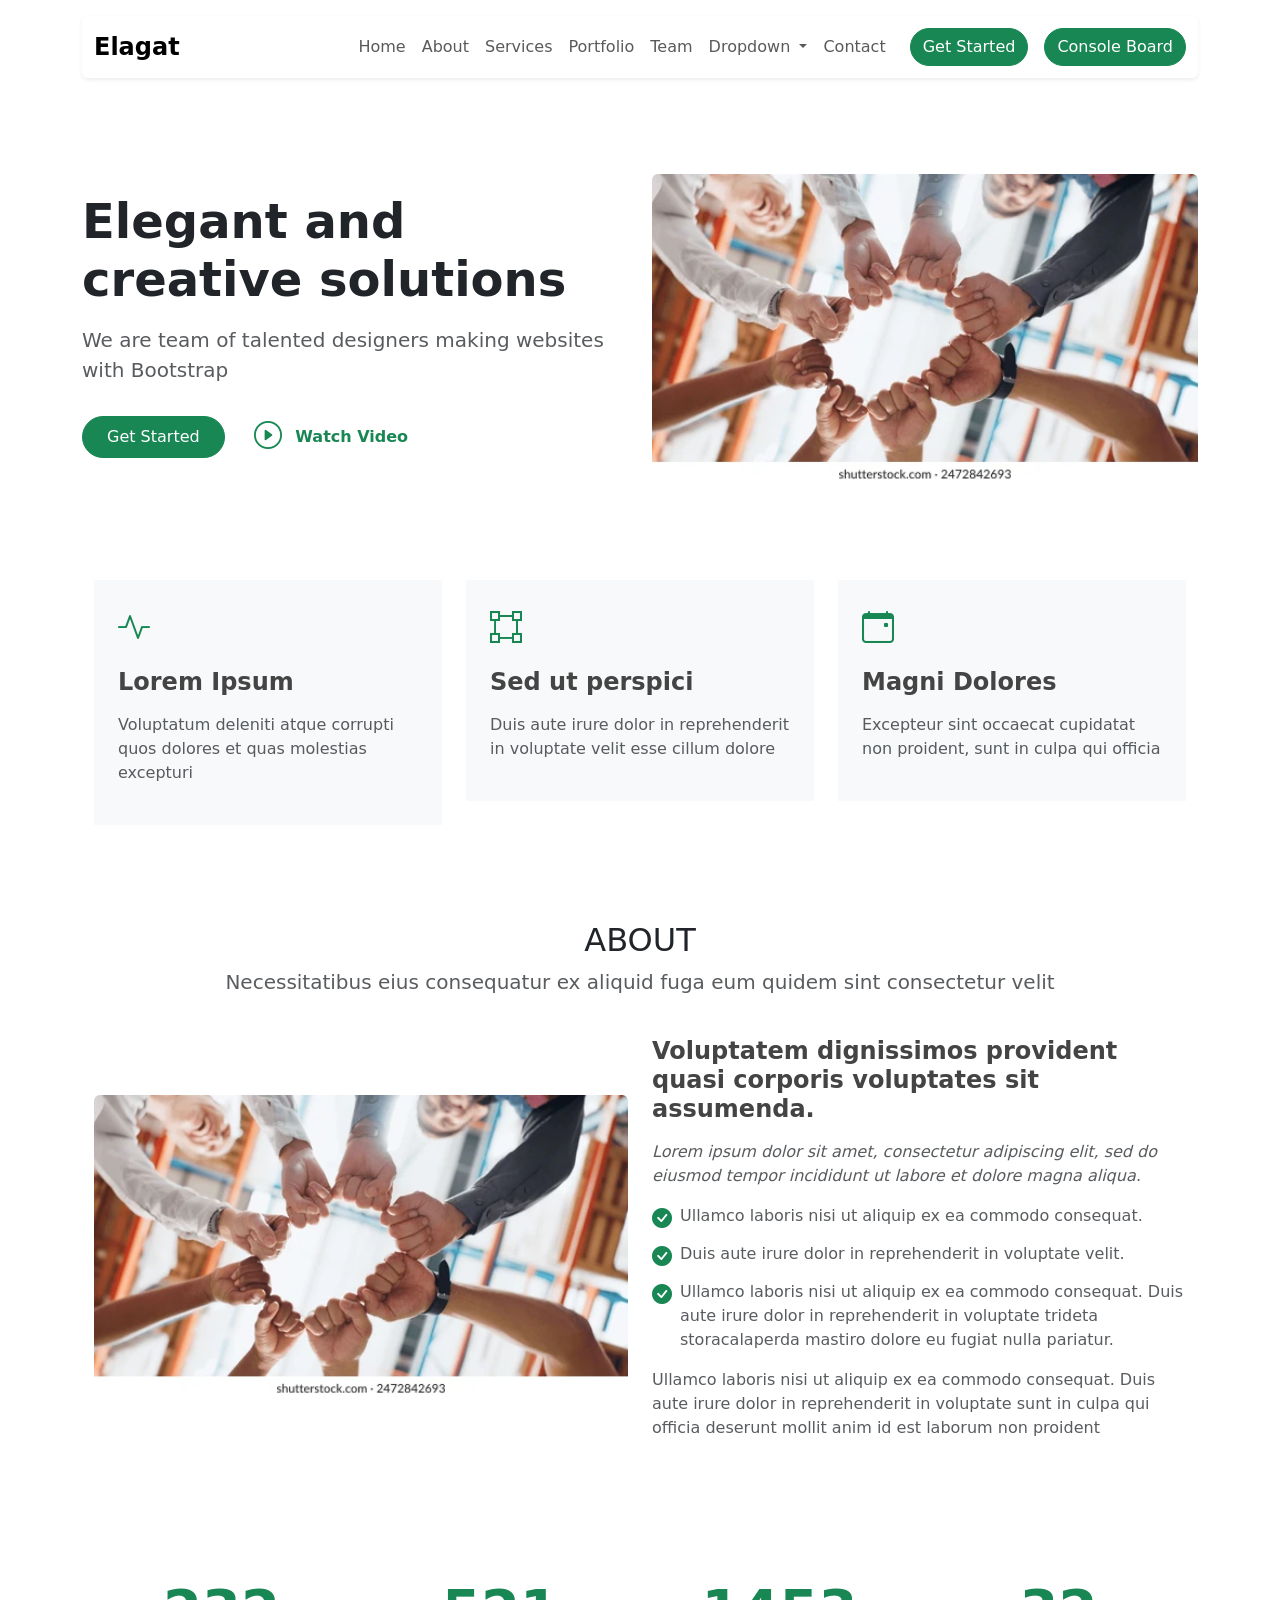
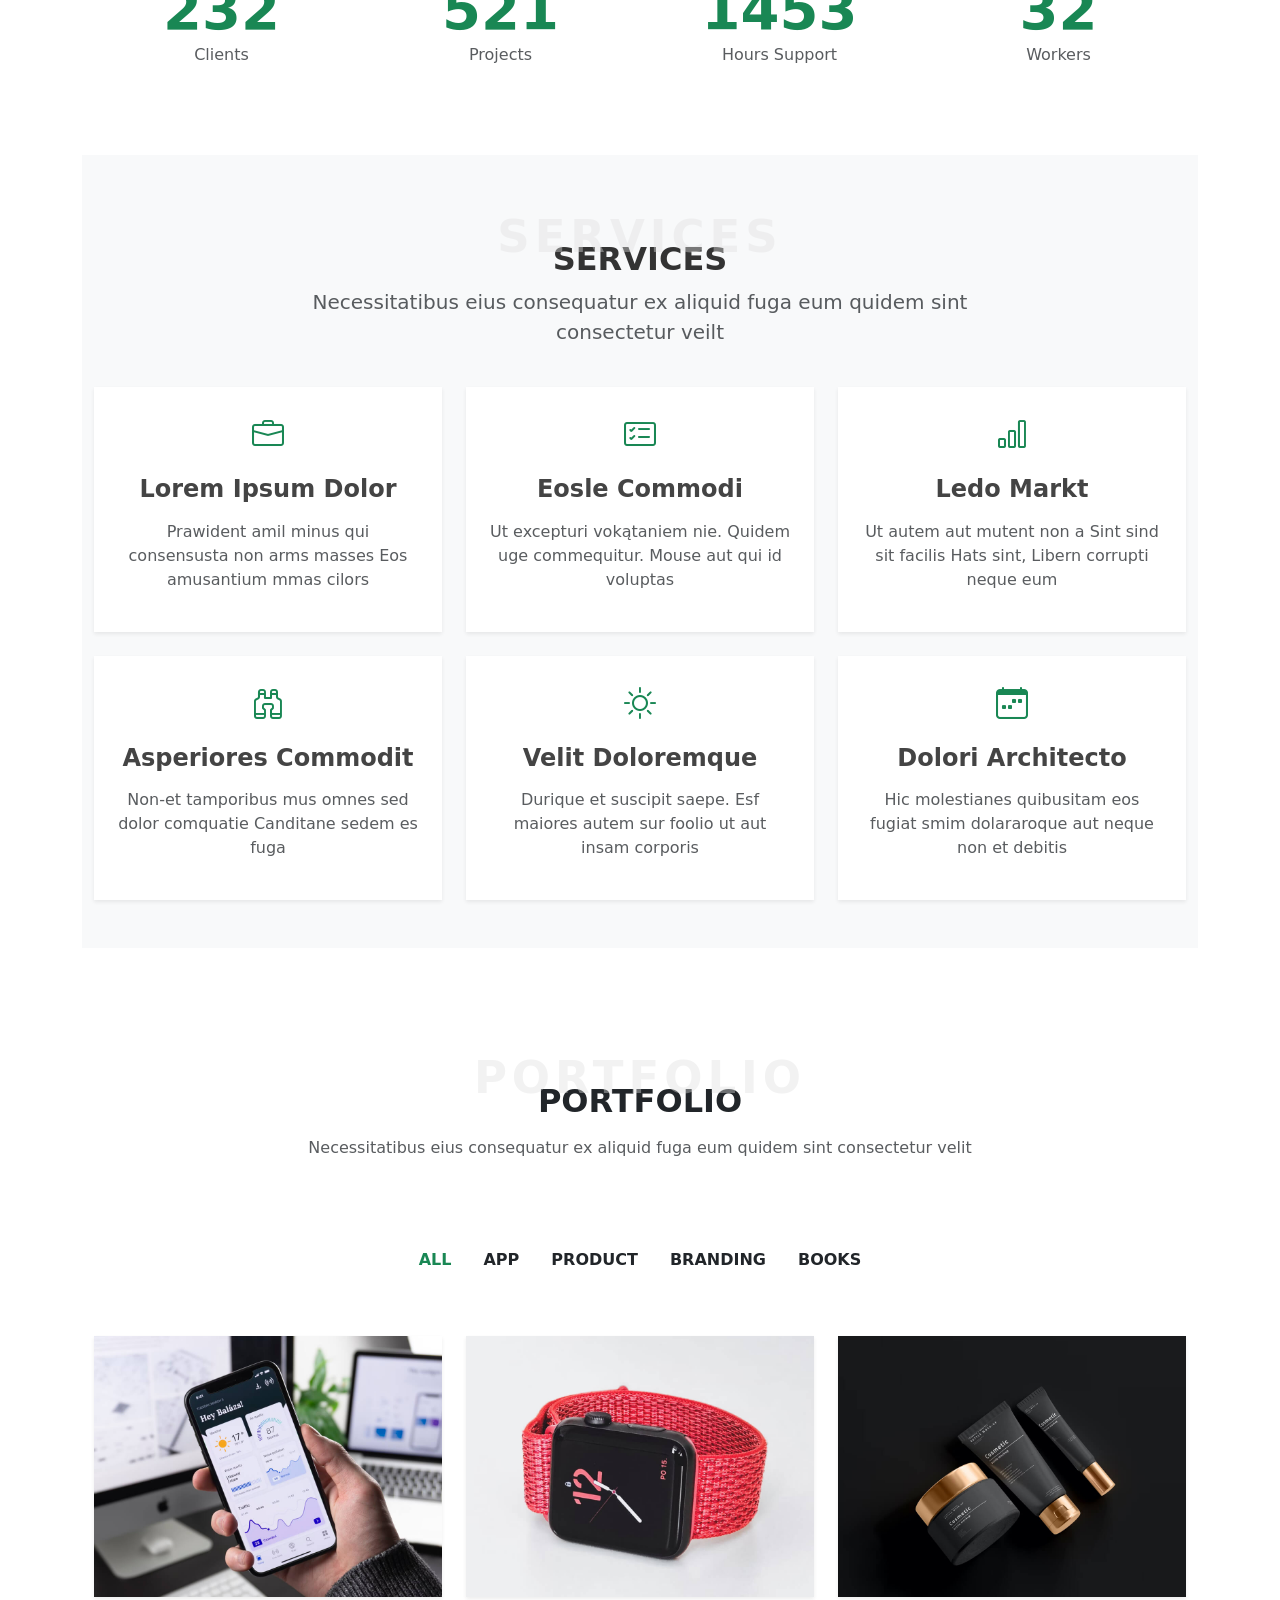
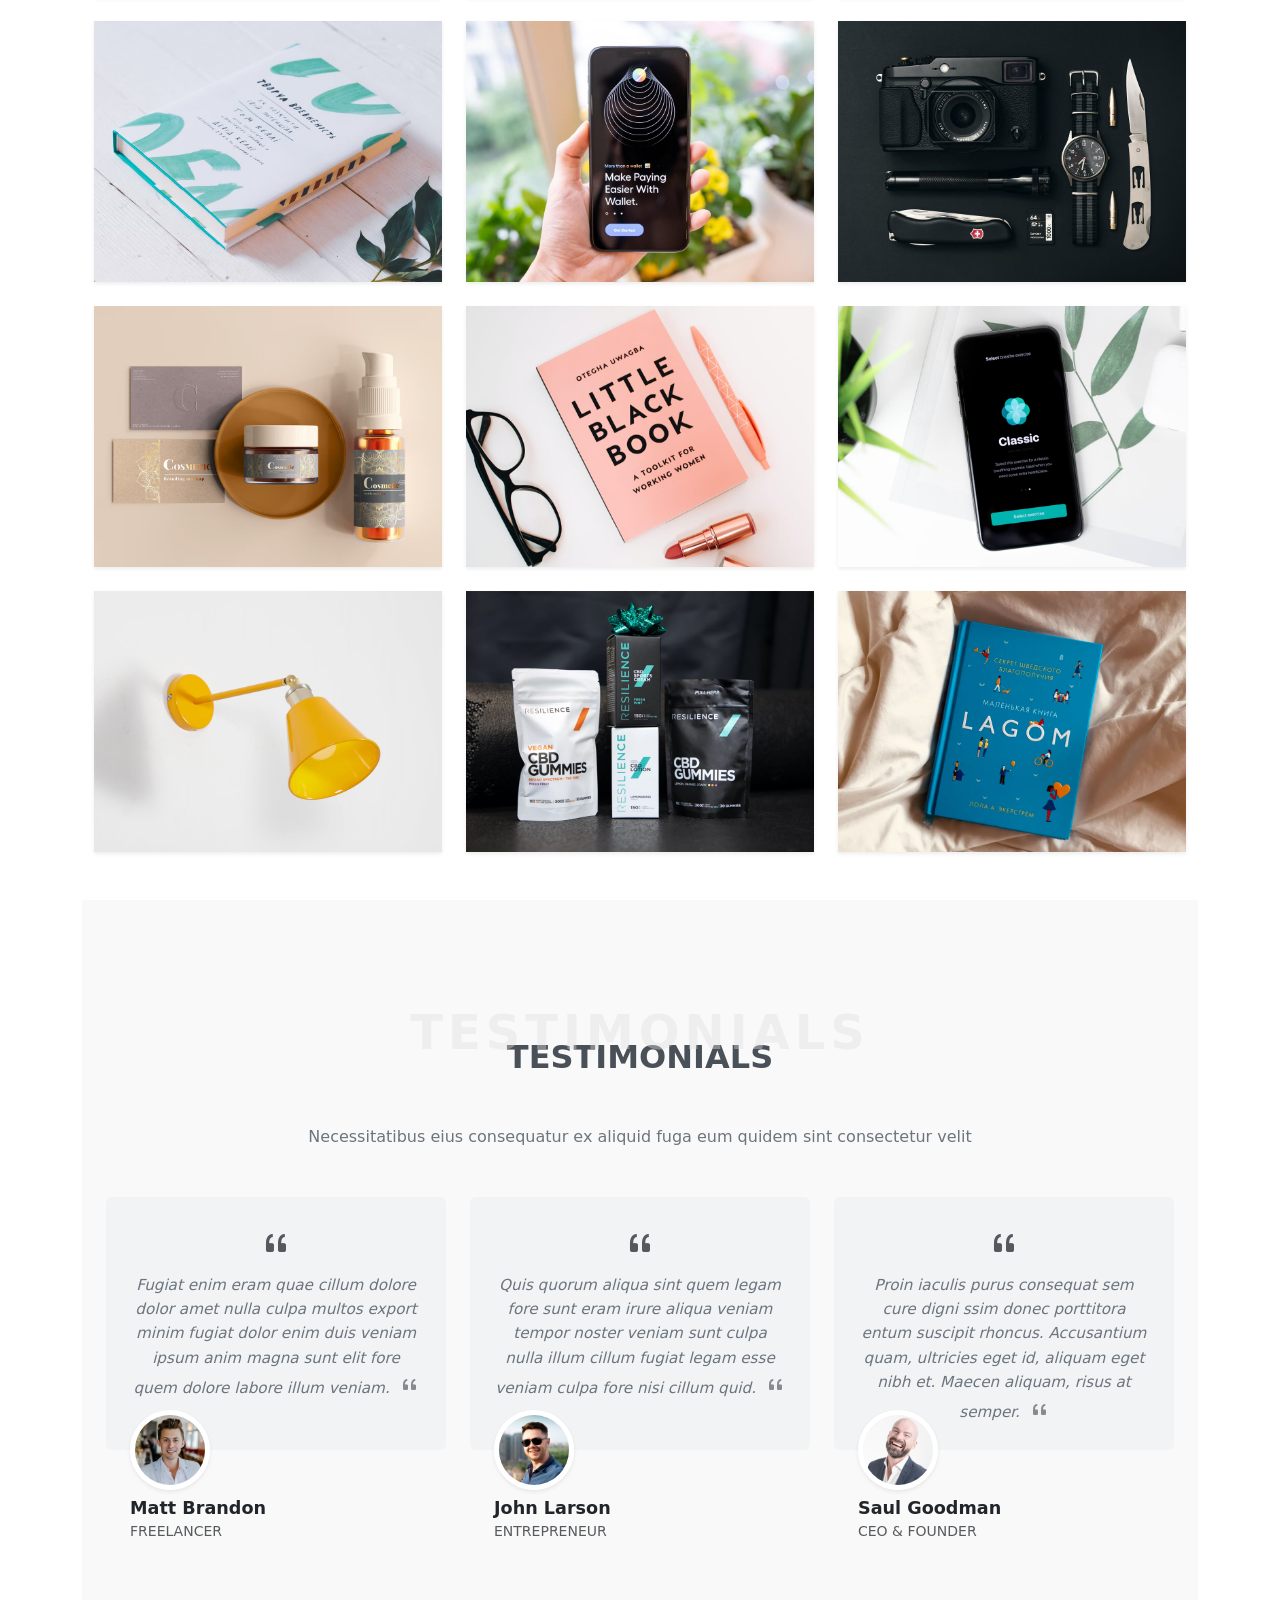
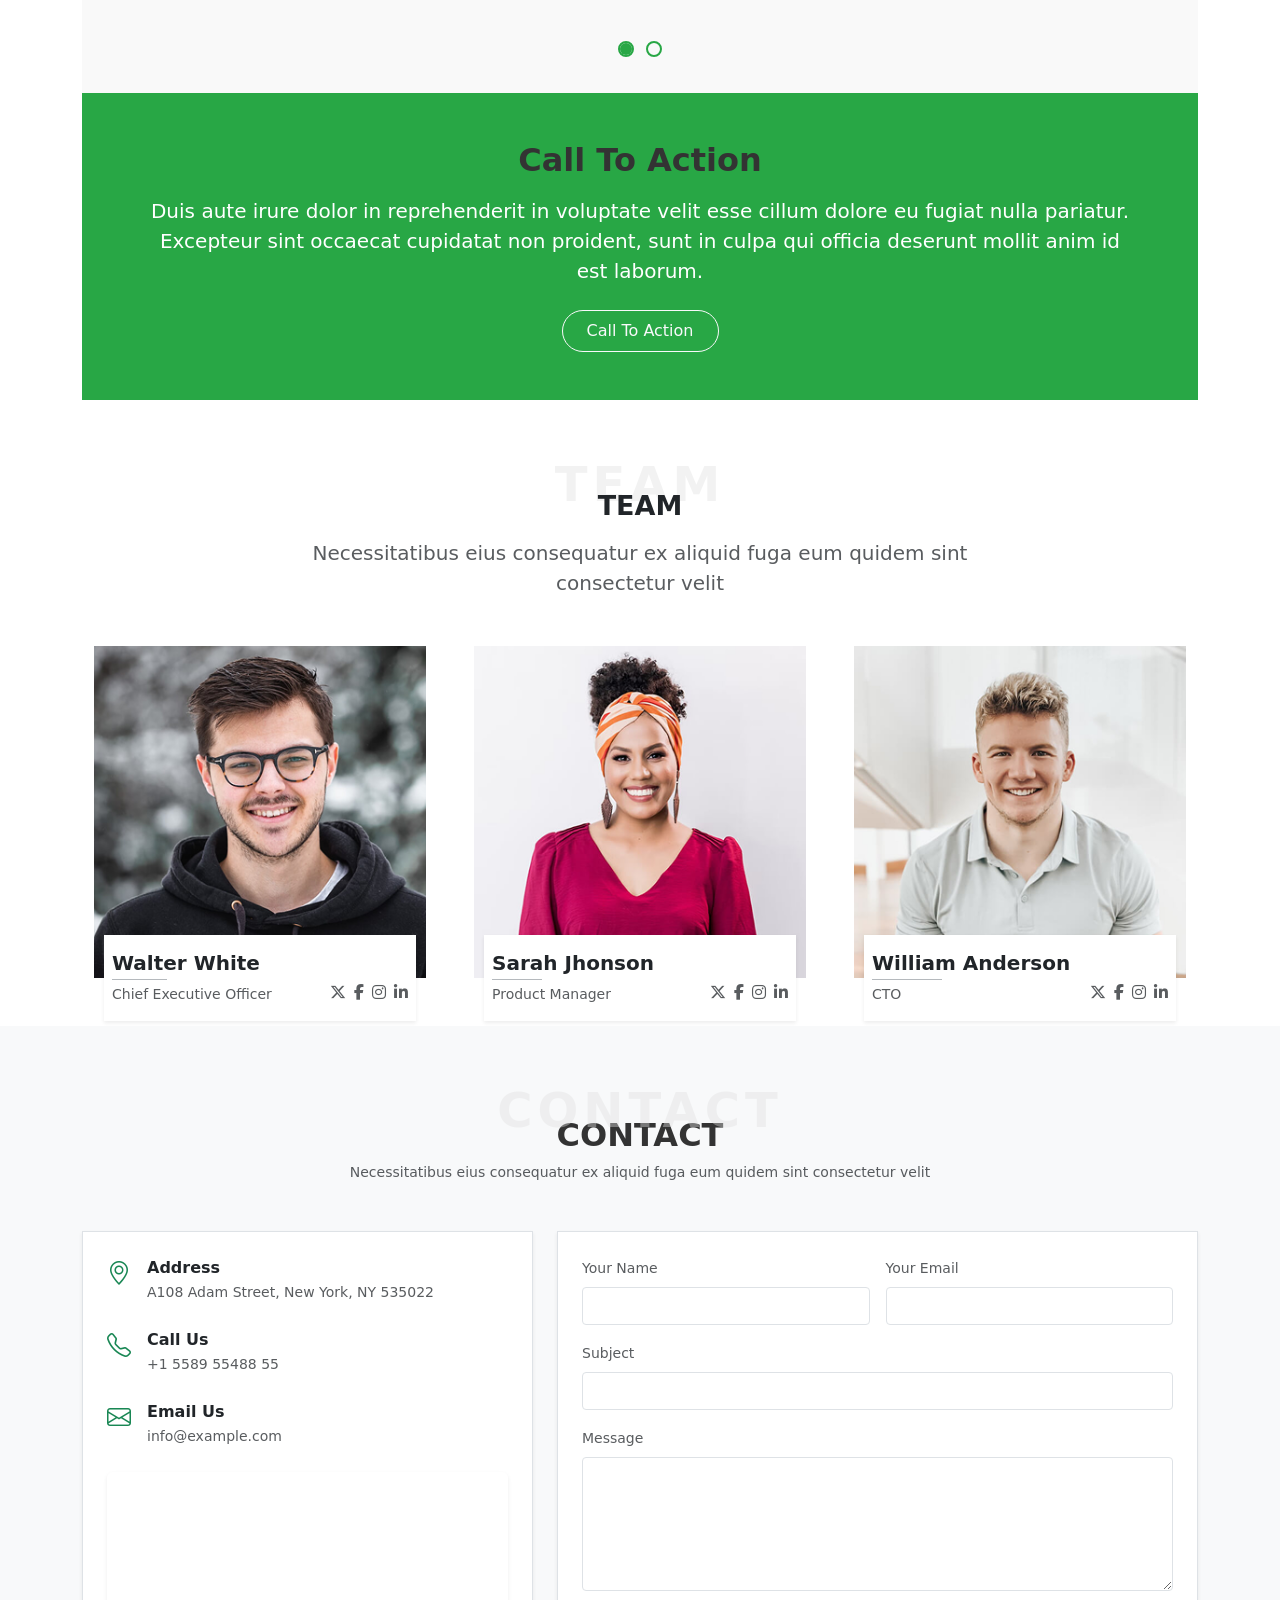
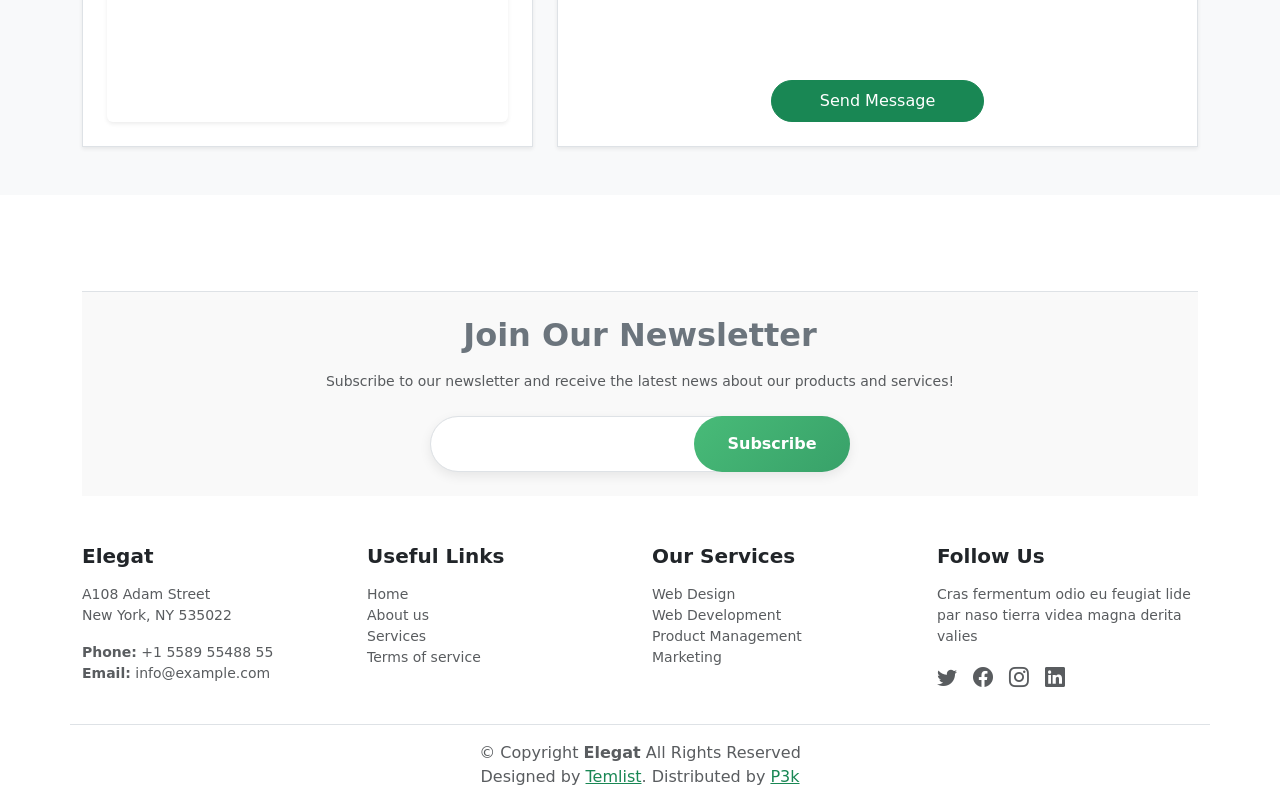
<file: index.html>
<!DOCTYPE html>
<html lang="en">

<head>
  <meta charset="utf-8" />
  <meta name="viewport" content="width=device-width, initial-scale=1" />
  <title>Elagat</title>
  <link href="https://cdn.jsdelivr.net/npm/bootstrap@5.3.8/dist/css/bootstrap.min.css" rel="stylesheet"
    integrity="sha384-sRIl4kxILFvY47J16cr9ZwB07vP4J8+LH7qKQnuqkuIAvNWLzeN8tE5YBujZqJLB" crossorigin="anonymous" />

  <link rel="stylesheet" href="https://cdn.jsdelivr.net/npm/bootstrap-icons@1.11.3/font/bootstrap-icons.min.css" />
  <link rel="stylesheet" href="https://cdnjs.cloudflare.com/ajax/libs/font-awesome/6.5.2/css/all.min.css" />
  <link rel="stylesheet" href="style.css">
</head>

<body>
  <header>
    <div class="container pt-3">
      <nav class="navbar navbar-expand-lg bg-white shadow-sm rounded">
        <div class="container-fluid">
          <a class="navbar-brand fw-bold fs-4" href="#">Elagat</a>

          <a class="btn btn-success rounded-pill ms-auto d-lg-none me-3" href="#" role="button">Get Started</a>

          <button class="navbar-toggler" type="button" data-bs-toggle="collapse" data-bs-target="#mainNavbarMenu">
            <span class="navbar-toggler-icon"></span>
          </button>

          <div class="collapse navbar-collapse" id="mainNavbarMenu">
            <ul class="navbar-nav ms-auto mb-2 mb-lg-0">

              <li class="nav-item">
                <a class="nav-link" href="#home">Home</a>
              </li>
              <li class="nav-item">
                <a class="nav-link" href="#about">About</a>
              </li>
              <li class="nav-item">
                <a class="nav-link" href="#services">Services</a>
              </li>
              <li class="nav-item">
                <a class="nav-link" href="#portfolio">Portfolio</a>
              </li>
              <li class="nav-item">
                <a class="nav-link" href="#team">Team</a>
              </li>
              <li class="nav-item dropdown">
                <a class="nav-link dropdown-toggle" href="#" role="button" data-bs-toggle="dropdown"
                  aria-expanded="false">
                  Dropdown
                </a>
                <ul class="dropdown-menu">
                  <li>
                    <a class="dropdown-item" href="#">Dropdown link 1</a>
                  </li>
                  <li>
                    <a class="dropdown-item" href="#">Dropdown link 2</a>
                  </li>
                </ul>
              </li>
              <li class="nav-item">
                <a class="nav-link" href="#contact">Contact</a>
              </li>
            </ul>

            <a class="btn btn-success rounded-pill d-none d-lg-block ms-3" href="#" role="button">Get Started</a>
            <a class="btn btn-success rounded-pill d-none d-lg-block ms-3" href="ass1.html" role="button">Console
              Board</a>
          </div>
        </div>
      </nav>
    </div>
  </header>

  <main class="mt-5">
    <div class="container">
      <section class="hero-section">
        <div id="home" class="row align-items-center">
          <div class="col-12 col-lg-6 order-2 order-lg-1 mt-4 mt-lg-0">
            <h1 class="display-5 fw-bold">Elegant and creative solutions</h1>
            <p class="fs-5 text-muted mt-3">
              We are team of talented designers making websites with Bootstrap
            </p>
            <div class="d-flex align-items-center mt-4">
              <a href="#about" class="btn btn-success rounded-pill px-4 py-2">Get Started</a>
              <a href="#" class="btn btn-link text-success text-decoration-none ms-3 fw-bold">
                <i class="bi bi-play-circle fs-3 me-2 align-middle"></i>
                Watch Video
              </a>
            </div>
          </div>

          <div class="col-12 col-lg-6 order-1 order-lg-2 img-fluid my-5">
            <img src="./pics/Home.png" alt="Teamwork" class="img-fluid w-100 rounded" />
          </div>
        </div>
      </section>

      <section class="features-section py-5">
        <div class="container">
          <div class="row g-4">
            <div class="col-12 col-lg-4">
              <div class="feature-box p-4 bg-light">
                <i class="bi bi-activity text-success fs-2 mb-3 d-block"></i>
                <h3 class="fs-4 fw-bold">Lorem Ipsum</h3>
                <p class="text-muted">
                  Voluptatum deleniti atque corrupti quos dolores et quas
                  molestias excepturi
                </p>
              </div>
            </div>

            <div class="col-12 col-lg-4">
              <div class="feature-box p-4 bg-light">
                <i class="bi bi-bounding-box text-success fs-2 mb-3 d-block"></i>
                <h3 class="fs-4 fw-bold">Sed ut perspici</h3>
                <p class="text-muted">
                  Duis aute irure dolor in reprehenderit in voluptate velit
                  esse cillum dolore
                </p>
              </div>
            </div>

            <div class="col-12 col-lg-4">
              <div class="feature-box p-4 bg-light">
                <i class="bi bi-calendar-event text-success fs-2 mb-3 d-block"></i>
                <h3 class="fs-4 fw-bold">Magni Dolores</h3>
                <p class="text-muted">
                  Excepteur sint occaecat cupidatat non proident, sunt in
                  culpa qui officia
                </p>
              </div>
            </div>
          </div>
        </div>
      </section>

      <section class="about-section py-5 section-bg-relative">
        <div class="container">
          <div class="row align-items-center position-relative" style="z-index: 2">
            <div class="col-12 text-center mb-4">
              <div class="section-title-wrapper" data-title="ABOUT US">
                <h2 id="about" class="section-title">ABOUT</h2>
              </div>
              <p class="fs-5 text-muted">
                Necessitatibus eius consequatur ex aliquid fuga eum quidem
                sint consectetur velit
              </p>
            </div>

            <div class="col-12 col-lg-6 order-2 order-lg-1">
              <img src="./pics/Home.png" alt="About us" class="img-fluid w-100 rounded" />
            </div>

            <div class="col-12 col-lg-6 order-2 order-lg-2 mt-4 mt-lg-0">
              <h3 class="fw-bold fs-4">
                Voluptatem dignissimos provident quasi corporis voluptates sit
                assumenda.
              </h3>

              <p class="text-muted fst-italic">
                Lorem ipsum dolor sit amet, consectetur adipiscing elit, sed
                do eiusmod tempor incididunt ut labore et dolore magna aliqua.
              </p>

              <ul class="list-unstyled">
                <li class="d-flex align-items-start mb-2">
                  <i class="bi bi-check-circle-fill text-success fs-5 me-2"></i>
                  <span class="text-muted">
                    Ullamco laboris nisi ut aliquip ex ea commodo consequat.
                  </span>
                </li>
                <li class="d-flex align-items-start mb-2">
                  <i class="bi bi-check-circle-fill text-success fs-5 me-2"></i>
                  <span class="text-muted">
                    Duis aute irure dolor in reprehenderit in voluptate velit.
                  </span>
                </li>
                <li class="d-flex align-items-start mb-2">
                  <i class="bi bi-check-circle-fill text-success fs-5 me-2"></i>
                  <span class="text-muted">
                    Ullamco laboris nisi ut aliquip ex ea commodo consequat.
                    Duis aute irure dolor in reprehenderit in voluptate
                    trideta storacalaperda mastiro dolore eu fugiat nulla
                    pariatur.
                  </span>
                </li>
              </ul>

              <p class="text-muted">
                Ullamco laboris nisi ut aliquip ex ea commodo consequat. Duis
                aute irure dolor in reprehenderit in voluptate sunt in culpa
                qui officia deserunt mollit anim id est laborum non proident
              </p>
            </div>
          </div>
        </div>
      </section>

      <section class="stats-section py-5">
        <div class="container">
          <div class="row g-4">
            <div class="col-12 col-lg-3">
              <div class="stat-box p-4 bg-white text-center">
                <span class="display-4 fw-bold text-success">232</span>
                <p class="text-muted">Clients</p>
              </div>
            </div>

            <div class="col-12 col-lg-3">
              <div class="stat-box p-4 bg-white text-center">
                <span class="display-4 fw-bold text-success">521</span>
                <p class="text-muted">Projects</p>
              </div>
            </div>

            <div class="col-12 col-lg-3">
              <div class="stat-box p-4 bg-white text-center">
                <span class="display-4 fw-bold text-success">1453</span>
                <p class="text-muted">Hours Support</p>
              </div>
            </div>

            <div class="col-12 col-lg-3">
              <div class="stat-box p-4 bg-white text-center">
                <span class="display-4 fw-bold text-success">32</span>
                <p class="text-muted">Workers</p>
              </div>
            </div>
          </div>
        </div>
      </section>

      <section class="services-section py-5 bg-light">
        <div class="container">
          <div class="row justify-content-center text-center mb-4">
            <div class="col-lg-8">
              <p class="text-uppercase fw-bold w-100" style="
                    font-size: 45px;
                    letter-spacing: 5px;
                    color: #e0e0e0;
                    opacity: 0.4;
                    z-index: 1;
                    margin-bottom: -30px;
                  ">
                SERVICES
              </p>
              <h2 id="services" class="display-10 fw-bold">SERVICES</h2>
              <p class="fs-5 text-muted">
                Necessitatibus eius consequatur ex aliquid fuga eum quidem
                sint consectetur veilt
              </p>
            </div>
          </div>

          <div class="row g-4" id="landing-services-list">
          </div>
        </div>
      </section>

      <section id="portfolio" class="portfolio py-5">
        <div class="container">
          <div class="container">
            <div class="section-title text-center position-relative py-5 mb-4">
              <p class="text-uppercase fw-bold w-100" style="
                    font-size: 45px;
                    letter-spacing: 5px;
                    color: #e0e0e0;
                    opacity: 0.4;
                    z-index: 1;
                    margin-bottom: -30px;
                  ">
                Portfolio
              </p>
              <h2 class="fw-bold text-uppercase text-dark">Portfolio</h2>
              <p class="text-muted mt-3">
                Necessitatibus eius consequatur ex aliquid fuga eum quidem
                sint consectetur velit
              </p>
            </div>
          </div>

          <div class="col-lg-12 d-flex justify-content-center mb-5">
            <ul id="portfolio-flters" class="list-unstyled d-flex justify-content-center">
              <li class="mx-1 mx-lg-3 fw-bold text-success">ALL</li>
              <li class="mx-1 mx-lg-3 fw-bold text-dark">APP</li>
              <li class="mx-1 mx-lg-3 fw-bold text-dark">PRODUCT</li>
              <li class="mx-1 mx-lg-3 fw-bold text-dark">BRANDING</li>
              <li class="mx-1 mx-lg-3 fw-bold text-dark">BOOKS</li>
            </ul>
          </div>
          <div class="row gy-4 portfolio-container">
            <div class="col-lg-4 col-md-6 portfolio-item">
              <div class="portfolio-wrap shadow-sm">
                <img src="./pics/P1.jpg" class="img-fluid" />
              </div>
            </div>

            <div class="col-lg-4 col-md-6 portfolio-item">
              <div class="portfolio-wrap shadow-sm">
                <img src="./pics/P2.jpg" class="img-fluid" />
              </div>
            </div>

            <div class="col-lg-4 col-md-6 portfolio-item">
              <div class="portfolio-wrap shadow-sm">
                <img src="./pics/P3.jpg" class="img-fluid" />
              </div>
            </div>

            <div class="col-lg-4 col-md-6 portfolio-item">
              <div class="portfolio-wrap shadow-sm">
                <img src="./pics/P4.jpg" class="img-fluid" />
              </div>
            </div>

            <div class="col-lg-4 col-md-6 portfolio-item">
              <div class="portfolio-wrap shadow-sm">
                <img src="./pics/P5.jpg" class="img-fluid" />
              </div>
            </div>

            <div class="col-lg-4 col-md-6 portfolio-item">
              <div class="portfolio-wrap shadow-sm">
                <img src="./pics/P6.jpg" class="img-fluid" />
              </div>
            </div>

            <div class="col-lg-4 col-md-6 portfolio-item">
              <div class="portfolio-wrap shadow-sm">
                <img src="./pics/P7.jpg" class="img-fluid" />
              </div>
            </div>

            <div class="col-lg-4 col-md-6 portfolio-item">
              <div class="portfolio-wrap shadow-sm">
                <img src="./pics/P8.jpg" class="img-fluid" />
              </div>
            </div>

            <div class="col-lg-4 col-md-6 portfolio-item">
              <div class="portfolio-wrap shadow-sm">
                <img src="./pics/P9.jpg" class="img-fluid" />
              </div>
            </div>

            <div class="col-lg-4 col-md-6 portfolio-item">
              <div class="portfolio-wrap shadow-sm">
                <img src="./pics/P10.jpg" class="img-fluid" />
              </div>
            </div>

            <div class="col-lg-4 col-md-6 portfolio-item">
              <div class="portfolio-wrap shadow-sm">
                <img src="./pics/P11.jpg" class="img-fluid" />
              </div>
            </div>

            <div class="col-lg-4 col-md-6 portfolio-item">
              <div class="portfolio-wrap shadow-sm">
                <img src="./pics/P12.jpg" class="img-fluid" />
              </div>
            </div>
          </div>
        </div>
      </section>

      <section class="py-5" style="background-color: #f9f9f9">
        <div class="container text-center py-5">
          <div class="position-relative mb-5">
            <p class="text-uppercase fw-bold w-100" style="
                  font-size: 48px;
                  letter-spacing: 5px;
                  color: #e0e0e0;
                  opacity: 0.4;
                  z-index: 1;
                  margin-bottom: -30px;
                ">
              TESTIMONIALS
            </p>
            <h2 class="text-uppercase fw-bold" style="font-size: 2rem; color: #495057; margin-top: 0">
              TESTIMONIALS
            </h2>
          </div>

          <p class="mb-5" style="color: #6c757d">
            Necessitatibus eius consequatur ex aliquid fuga eum quidem sint
            consectetur velit
          </p>

          <div class="row justify-content-center g-4 pb-5" id="landing-testimonials-list">
          </div>
        </div>
      </section>

      <section class="call-to-action py-5 text-white text-center" style="background-color: #28a745">
        <div class="container">
          <h2 class="display-5 fw-bold mb-3">Call To Action</h2>
          <p class="fs-5 mb-4 px-lg-5">
            Duis aute irure dolor in reprehenderit in voluptate velit esse
            cillum dolore eu fugiat nulla pariatur. Excepteur sint occaecat
            cupidatat non proident, sunt in culpa qui officia deserunt mollit
            anim id est laborum.
          </p>
          <a href="#" class="btn btn-outline-light rounded-pill px-4 py-2">Call To Action</a>
        </div>
      </section>

      <section class="py-5 bg-white">
        <div id="team" class="container">
          <div class="text-center mb-5 position-relative">
            <p class="text-uppercase fw-bold w-100" style="
                  font-size: 48px;
                  letter-spacing: 5px;
                  color: #e0e0e0;
                  opacity: 0.4;
                  z-index: 1;
                  margin-bottom: -30px;
                ">
              TEAM
            </p>

            <h2 class="display-10 fw-bold text-dark mt-0 mb-3 position-relative" style="z-index: 2; font-size: 27px">
              TEAM
            </h2>

            <p class="fs-5 text-muted mx-auto" style="max-width: 700px">
              Necessitatibus eius consequatur ex aliquid fuga eum quidem sint
              consectetur velit
            </p>
          </div>

          <div class="row justify-content-center g-5">
            <div class="col-lg-4 col-md-6 col-12">
              <div class="position-relative">
                <img src="./pics/Te1.png" alt="Walter White" class="img-fluid w-100" />

                <div class="position-absolute start-0 end-0 bg-white px-2 py-3 shadow-sm"
                  style="bottom: -43px; margin: 0 10px">
                  <div class="d-flex justify-content-between align-items-end">
                    <div class="text-start">
                      <h5 class="fw-bold mb-0 text-dark">Walter White</h5>
                      <hr class="my-1 border-secondary" style="
                            width: 55px;
                            opacity: 0.5;
                            margin-left: 0 !important;
                          " />
                      <p class="small text-muted mb-0">
                        Chief Executive Officer
                      </p>
                    </div>

                    <div class="d-flex">
                      <a href="#" class="text-muted ms-2"><i class="fab fa-x-twitter"></i></a>
                      <a href="#" class="text-muted ms-2"><i class="fab fa-facebook-f"></i></a>
                      <a href="#" class="text-muted ms-2"><i class="fab fa-instagram"></i></a>
                      <a href="#" class="text-muted ms-2"><i class="fab fa-linkedin-in"></i></a>
                    </div>
                  </div>
                </div>
              </div>
            </div>

            <div class="col-lg-4 col-md-6 col-12">
              <div class="position-relative">
                <img src="./pics/Te2.png" alt="Sarah Jhonson" class="img-fluid w-100" />

                <div class="position-absolute start-0 end-0 bg-white px-2 py-3 shadow-sm"
                  style="bottom: -43px; margin: 0 10px">
                  <div class="d-flex justify-content-between align-items-end">
                    <div class="text-start">
                      <h5 class="fw-bold mb-0 text-dark">Sarah Jhonson</h5>
                      <hr class="my-1 border-secondary" style="
                            width: 50px;
                            opacity: 0.5;
                            margin-left: 0 !important;
                          " />
                      <p class="small text-muted mb-0">Product Manager</p>
                    </div>
                    <div class="d-flex">
                      <a href="#" class="text-muted ms-2"><i class="fab fa-x-twitter"></i></a>
                      <a href="#" class="text-muted ms-2"><i class="fab fa-facebook-f"></i></a>
                      <a href="#" class="text-muted ms-2"><i class="fab fa-instagram"></i></a>
                      <a href="#" class="text-muted ms-2"><i class="fab fa-linkedin-in"></i></a>
                    </div>
                  </div>
                </div>
              </div>
            </div>

            <div class="col-lg-4 col-md-6 col-12">
              <div class="position-relative">
                <img src="./pics/Te3.png" alt="William Anderson" class="img-fluid w-100" />

                <div class="position-absolute start-0 end-0 bg-white px-2 py-3 shadow-sm"
                  style="bottom: -43px; margin: 0 10px">
                  <div class="d-flex justify-content-between align-items-end">
                    <div class="text-start">
                      <h5 class="fw-bold mb-0 text-dark">William Anderson</h5>
                      <hr class="my-1 border-secondary" style="
                            width: 70px;
                            opacity: 0.5;
                            margin-left: 0 !important;
                          " />
                      <p class="small text-muted mb-0">CTO</p>
                    </div>
                    <div class="d-flex">
                      <a href="#" class="text-muted ms-2"><i class="fab fa-x-twitter"></i></a>
                      <a href="#" class="text-muted ms-2"><i class="fab fa-facebook-f"></i></a>
                      <a href="#" class="text-muted ms-2"><i class="fab fa-instagram"></i></a>
                      <a href="#" class="text-muted ms-2"><i class="fab fa-linkedin-in"></i></a>
                    </div>
                  </div>
                </div>
              </div>
            </div>
          </div>
        </div>
      </section>
    </div>
    <section id="contact" class="contact py-5" style="background-color: #f8f9fa">
      <div class="container">
        <div class="text-center mb-5">
          <p class="text-uppercase fw-bold w-100" style="
                font-size: 48px;
                letter-spacing: 5px;
                color: #e0e0e0;
                opacity: 0.4;
                z-index: 1;
                margin-bottom: -30px;
              ">
            CONTACT
          </p>
          <h2 class="display-10 fw-bold">CONTACT</h2>
          <p class="text-muted small">
            Necessitatibus eius consequatur ex aliquid fuga eum quidem sint
            consectetur velit
          </p>
        </div>

        <div class="row g-4">
          <div class="col-lg-5">
            <div class="info-container p-4 bg-white shadow-sm border h-100">
              <div class="info-item d-flex align-items-start mb-4">
                <i class="bi bi-geo-alt text-success fs-4 me-3"></i>
                <div>
                  <strong>Address</strong><br />
                  <span class="text-muted small">A108 Adam Street, New York, NY 535022</span>
                </div>
              </div>

              <div class="info-item d-flex align-items-start mb-4">
                <i class="bi bi-telephone text-success fs-4 me-3"></i>
                <div>
                  <strong>Call Us</strong><br />
                  <span class="text-muted small">+1 5589 55488 55</span>
                </div>
              </div>

              <div class="info-item d-flex align-items-start mb-4">
                <i class="bi bi-envelope text-success fs-4 me-3"></i>
                <div>
                  <strong>Email Us</strong><br />
                  <span class="text-muted small">info@example.com</span>
                </div>
              </div>
              <div class="rounded shadow-sm overflow-hidden" style="height: 250px">
                <iframe
                  src="https://www.google.com/maps/embed?pb=!1m18!1m12!1m3!1d12215.228959883068!2d-74.01401098819831!3d40.70592745566887!2m3!1f0!2f0!3f0!3m2!1i1024!2i768!4f13.1!3m3!1m2!1s0x89c25a22a3bda30d%3A0xb89d1fe6bc499443!2sDowntown.%20Conference%20Center!5e0!3m2!1svi!2s!4v1763391101527!5m2!1svi!2s"
                  width="100%" height="100%" style="border: 0" allowfullscreen="" loading="lazy"
                  referrerpolicy="no-referrer-when-downgrade">
                </iframe>
              </div>
            </div>
          </div>

          <div class="col-lg-7">
            <form class="p-4 bg-white shadow-sm border h-100 d-flex flex-column">
              <div class="row g-3">
                <div class="col-md-6">
                  <label for="name" class="form-label small text-muted">Your Name</label>
                  <input type="text" class="form-control" id="name" required />
                </div>
                <div class="col-md-6">
                  <label for="email" class="form-label small text-muted">Your Email</label>
                  <input type="email" class="form-control" id="email" required />
                </div>
                <div class="col-12 mt-3">
                  <label for="subject" class="form-label small text-muted">Subject</label>
                  <input type="text" class="form-control" id="subject" />
                </div>
                <div class="col-12 mt-3">
                  <label for="message" class="form-label small text-muted">Message</label>
                  <textarea class="form-control" id="message" rows="5" required></textarea>
                </div>
              </div>
              <div class="text-center mt-auto pt-3">
                <button type="submit" class="btn btn-success rounded-pill px-5 py-2">
                  Send Message
                </button>
              </div>
            </form>
          </div>
        </div>
      </div>
    </section>
  </main>

  <footer class="bg-white pt-5">
    <div class="container">
      <div class="text-center my-5 py-4 border-top" style="background-color: #44444408">
        <h2 class="display-10 fw-bold text-secondary mb-3">
          Join Our Newsletter
        </h2>
        <p class="text-muted small mb-4">
          Subscribe to our newsletter and receive the latest news about our
          products and services!
        </p>

        <div class="position-relative d-inline-block" style="max-width: 420px; width: 100%">
          <input type="email" class="form-control rounded-pill" required style="
                height: 56px;
                padding-right: 170px;
                box-shadow: 0 4px 12px rgba(0, 0, 0, 0.08);
              " />
          <button
            class="btn text-white fw-semibold position-absolute top-0 end-0 h-100 d-flex align-items-center justify-content-center rounded-pill m-0"
            style="
                background: linear-gradient(135deg, #48bb78, #38a169);
                width: 156px;
                height: calc(100%);
                margin: 6px;
                padding: 0;
                font-size: 1rem;
                border: none;
              " onmouseover="this.style.background='linear-gradient(135deg, #38a169, #2f855a)'"
            onmouseout="this.style.background='linear-gradient(135deg, #48bb78, #38a169)'">
            Subscribe
          </button>
        </div>
      </div>

      <div class="row g-4 pb-4 border-bottom">
        <div class="col-md-3">
          <h5 class="fw-bold mb-3">Elegat</h5>
          <p class="small text-muted">
            A108 Adam Street<br />
            New York, NY 535022
          </p>
          <p class="small text-muted">
            <strong>Phone:</strong> +1 5589 55488 55<br />
            <strong>Email:</strong> info@example.com
          </p>
        </div>
        <div class="col-md-3">
          <h5 class="fw-bold mb-3">Useful Links</h5>
          <ul class="list-unstyled small">
            <li>
              <a href="#" class="text-muted text-decoration-none">Home</a>
            </li>
            <li>
              <a href="#" class="text-muted text-decoration-none">About us</a>
            </li>
            <li>
              <a href="#" class="text-muted text-decoration-none">Services</a>
            </li>
            <li>
              <a href="#" class="text-muted text-decoration-none">Terms of service</a>
            </li>
          </ul>
        </div>
        <div class="col-md-3">
          <h5 class="fw-bold mb-3">Our Services</h5>
          <ul class="list-unstyled small">
            <li>
              <a href="#" class="text-muted text-decoration-none">Web Design</a>
            </li>
            <li>
              <a href="#" class="text-muted text-decoration-none">Web Development</a>
            </li>
            <li>
              <a href="#" class="text-muted text-decoration-none">Product Management</a>
            </li>
            <li>
              <a href="#" class="text-muted text-decoration-none">Marketing</a>
            </li>
          </ul>
        </div>
        <div class="col-md-3">
          <h5 class="fw-bold mb-3">Follow Us</h5>
          <p class="text-muted small">
            Cras fermentum odio eu feugiat lide par naso tierra videa magna
            derita valies
          </p>
          <div class="d-flex gap-3">
            <a href="#" class="text-muted"><i class="bi bi-twitter fs-5"></i></a>
            <a href="#" class="text-muted"><i class="bi bi-facebook fs-5"></i></a>
            <a href="#" class="text-muted"><i class="bi bi-instagram fs-5"></i></a>
            <a href="#" class="text-muted"><i class="bi bi-linkedin fs-5"></i></a>
          </div>
        </div>
      </div>

      <div class="text-center py-3">
        <p class="text-muted mb-0">© Copyright <strong>Elegat</strong> All Rights Reserved</p>
        <p class="text-muted mb-0">Designed by <a href="#" class="text-success">Temlist</a>. Distributed by <a href="#"
            class="text-success">P3k</a></p>
      </div>
    </div>
  </footer>

  <script src="ass.js"></script>
  <script src="https://cdn.jsdelivr.net/npm/bootstrap@5.3.8/dist/js/bootstrap.bundle.min.js"
    integrity="sha384-FKyoEForCGlyvwx9Hj09JcYn3nv7wiPVlz7YYwJrWVcXK/BmnVDxM+D2scQbITxI"
    crossorigin="anonymous"></script>
</body>

</html>
</file>
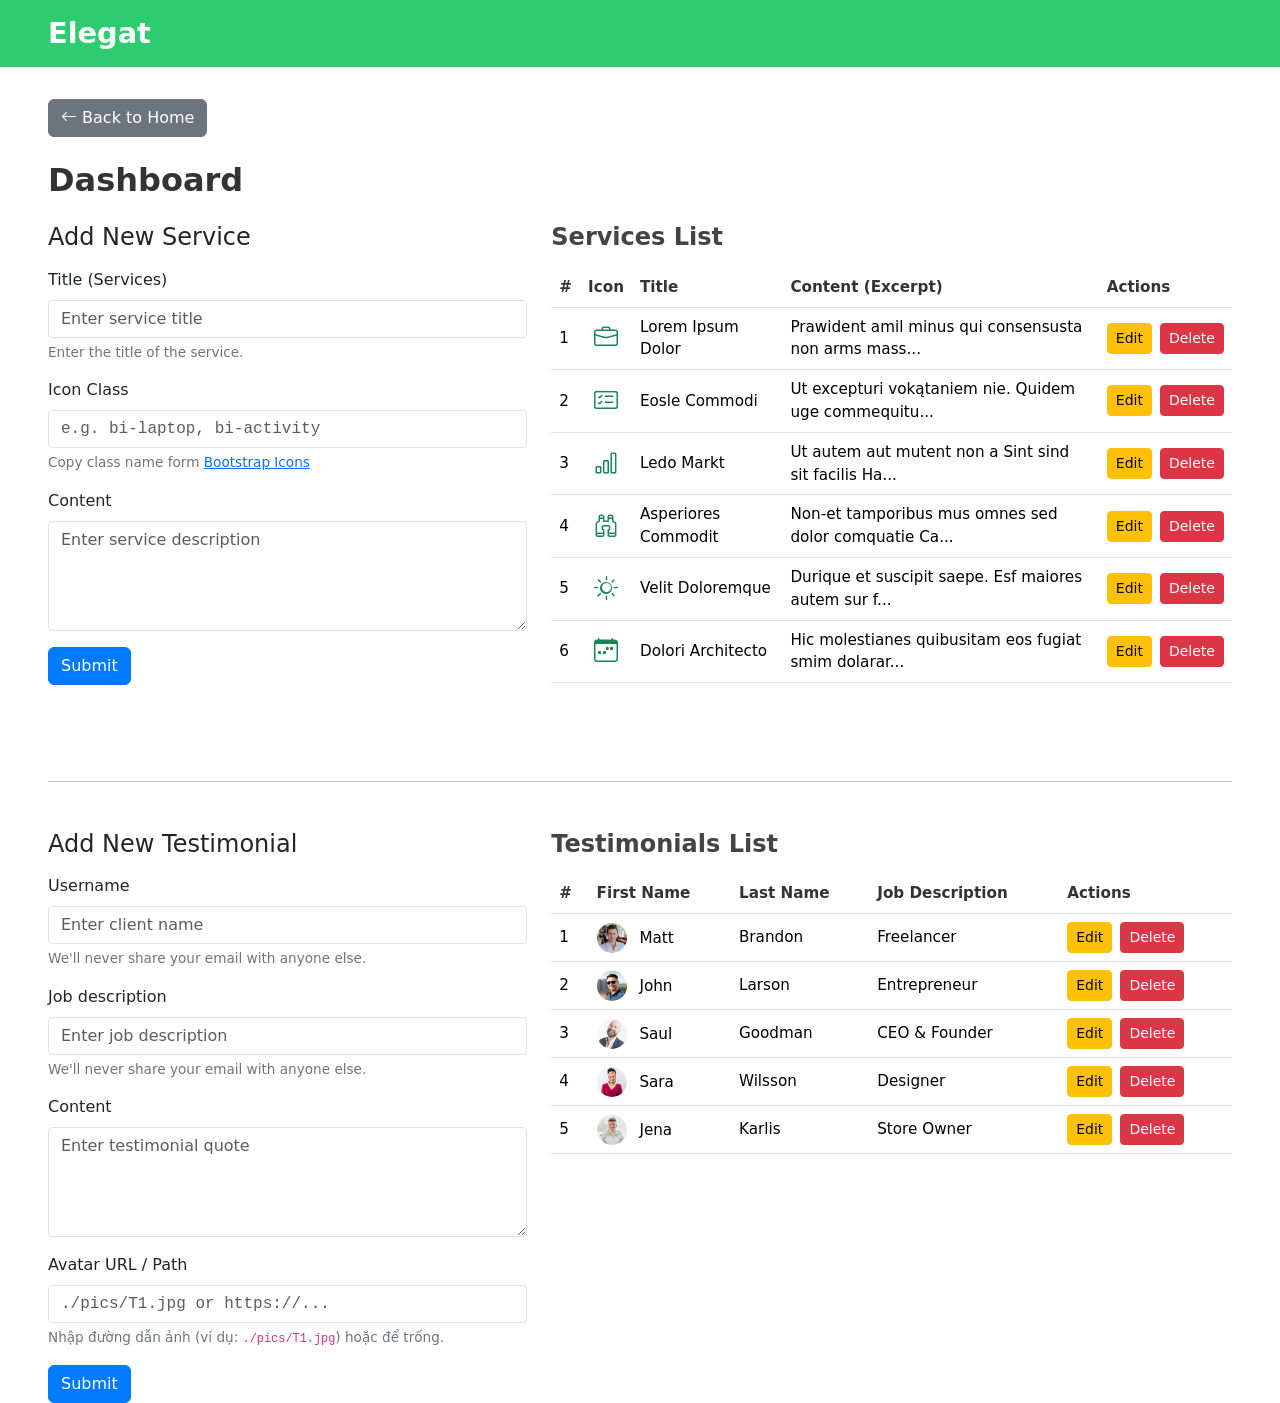
<file: ass1.html>
<!DOCTYPE html>
<html lang="en">

<head>
  <meta charset="UTF-8" />
  <meta name="viewport" content="width=device-width, initial-scale=1.0" />
  <title>Control Board</title>
  <link href="https://cdn.jsdelivr.net/npm/bootstrap@5.3.3/dist/css/bootstrap.min.css" rel="stylesheet"
    integrity="sha384-QWTKZyjpPEjISv5WaRU9OFeRpok6YctnYmDr5pNlyT2bRjXh0JMhjY6hW+ALEwIH" crossorigin="anonymous" />
  <link rel="stylesheet" href="https://cdn.jsdelivr.net/npm/bootstrap-icons@1.11.3/font/bootstrap-icons.min.css">
  <link rel="stylesheet" href="style.css" />
</head>

<body>
  <header id="cms-header" class="py-3 px-5">
    <h1 class="text-white fw-bold">Elegat</h1>
  </header>

  <div class="container-fluid px-5 mt-3">
    <a href="ass.html" class="btn btn-secondary">
      <i class="bi bi-arrow-left"></i> Back to Home
    </a>
  </div>

  <div class="container-fluid mt-4 px-5">
    <h2 class="mb-4 fw-bold">Dashboard</h2>

    <div class="row mb-5">
      <div class="col-md-5">
        <h3 class="fw-normal mb-3">Add New Service</h3>
        <form id="serviceForm" class="mb-5">
          <input type="hidden" id="serviceId" value="" />

          <div class="mb-3">
            <label for="serviceTitle" class="form-label">Title (Services)</label>
            <input type="text" class="form-control" id="serviceTitle" placeholder="Enter service title" required />
            <div class="form-text">Enter the title of the service.</div>
          </div>

          <div class="mb-3">
            <label for="serviceIcon" class="form-label">Icon Class</label>
            <input type="text" class="form-control font-monospace" id="serviceIcon"
              placeholder="e.g. bi-laptop, bi-activity" />
            <div class="form-text">
              Copy class name form <a href="https://icons.getbootstrap.com/" target="_blank">Bootstrap Icons</a>
            </div>
          </div>

          <div class="mb-3">
            <label for="serviceContent" class="form-label">Content</label>
            <textarea class="form-control" id="serviceContent" rows="4" placeholder="Enter service description"
              required></textarea>
          </div>

          <button type="submit" class="btn btn-primary">Submit</button>
        </form>
      </div>

      <div class="col-md-7">
        <h3 class="fw-bold mb-3">Services List</h3>
        <div class="table-responsive">
          <table class="table table-hover align-middle">
            <thead>
              <tr>
                <th>#</th>
                <th>Icon</th>
                <th>Title</th>
                <th>Content (Excerpt)</th>
                <th>Actions</th>
              </tr>
            </thead>
            <tbody id="servicesTableBody">
            </tbody>
          </table>
        </div>
      </div>
    </div>

    <hr class="my-5">

    <div class="row">
      <div class="col-md-5">
        <h3 class="fw-normal mb-3">Add New Testimonial</h3>
        <form id="testimonialForm">
          <input type="hidden" id="testimonialId" value="" />

          <div class="mb-3">
            <label for="testimonialName" class="form-label">Username</label>
            <input type="text" class="form-control" id="testimonialName" placeholder="Enter client name" required />
            <div class="form-text">
              We'll never share your email with anyone else.
            </div>
          </div>

          <div class="mb-3">
            <label for="testimonialJob" class="form-label">Job description</label>
            <input type="text" class="form-control" id="testimonialJob" placeholder="Enter job description" required />
            <div class="form-text">
              We'll never share your email with anyone else.
            </div>
          </div>

          <div class="mb-3">
            <label for="testimonialContent" class="form-label">Content</label>
            <textarea class="form-control" id="testimonialContent" rows="4" placeholder="Enter testimonial quote"
              required></textarea>
          </div>

          <div class="mb-3">
            <label for="testimonialImage" class="form-label">Avatar URL / Path</label>
            <input type="text" class="form-control font-monospace" id="testimonialImage"
              placeholder="./pics/T1.jpg or https://..." />
            <div class="form-text">
              Nhập đường dẫn ảnh (ví dụ: <code>./pics/T1.jpg</code>) hoặc để trống.
            </div>
          </div>

          <button type="submit" class="btn btn-primary">Submit</button>
        </form>
      </div>

      <div class="col-md-7">
        <h3 class="fw-bold mb-3">Testimonials List</h3>
        <div class="table-responsive">
          <table class="table table-hover align-middle">
            <thead>
              <tr>
                <th>#</th>
                <th>First Name</th>
                <th>Last Name</th>
                <th>Job Description</th>
                <th>Actions</th>
              </tr>
            </thead>
            <tbody id="testimonialsTableBody">
            </tbody>
          </table>
        </div>
      </div>
    </div>
  </div>

  <script src="ass.js"></script>

  <script src="https://cdn.jsdelivr.net/npm/bootstrap@5.3.3/dist/js/bootstrap.bundle.min.js"
    integrity="sha384-YvpcrYf0tY3lHB60NNkmXc5s9fDVZLESaAA55NDzOxhy9GkcIdslK1eN7N6jIeHz"
    crossorigin="anonymous"></script>
</body>

</html>
</file>
<file: style.css>
#cms-header {
  background-color: #2ecc71;
  padding: 1.5rem 3rem;
  margin-bottom: 2rem;
}

#cms-header h1 {
  font-size: 1.8rem;
  margin: 0;
  font-weight: 700 !important;
}

h2.fw-bold {
  font-size: 2rem;
  color: #333;
}

h3.fw-bold {
  font-size: 1.5rem;
  margin-bottom: 1rem;
  color: #444;
}

h3.fw-normal {
  font-size: 1.5rem;
  font-weight: 500 !important;
}

.form-control {
  border-radius: 0.25rem;
  resize: vertical;
}

.btn-primary {
  background-color: #007bff;
  border-color: #007bff;
}

.form-text {
  font-size: 0.85rem;
  color: #6c757d;
}

.table {
  font-size: 0.95rem;
}

.table th {
  font-weight: bold;
  color: #333;
}

.container-fluid.px-5 {
  padding-left: 3rem !important;
  padding-right: 3rem !important;
}

@media (max-width: 767.98px) {

  .container-fluid.px-5,
  #cms-header {
    padding-left: 1rem !important;
    padding-right: 1rem !important;
  }
}
</file>
